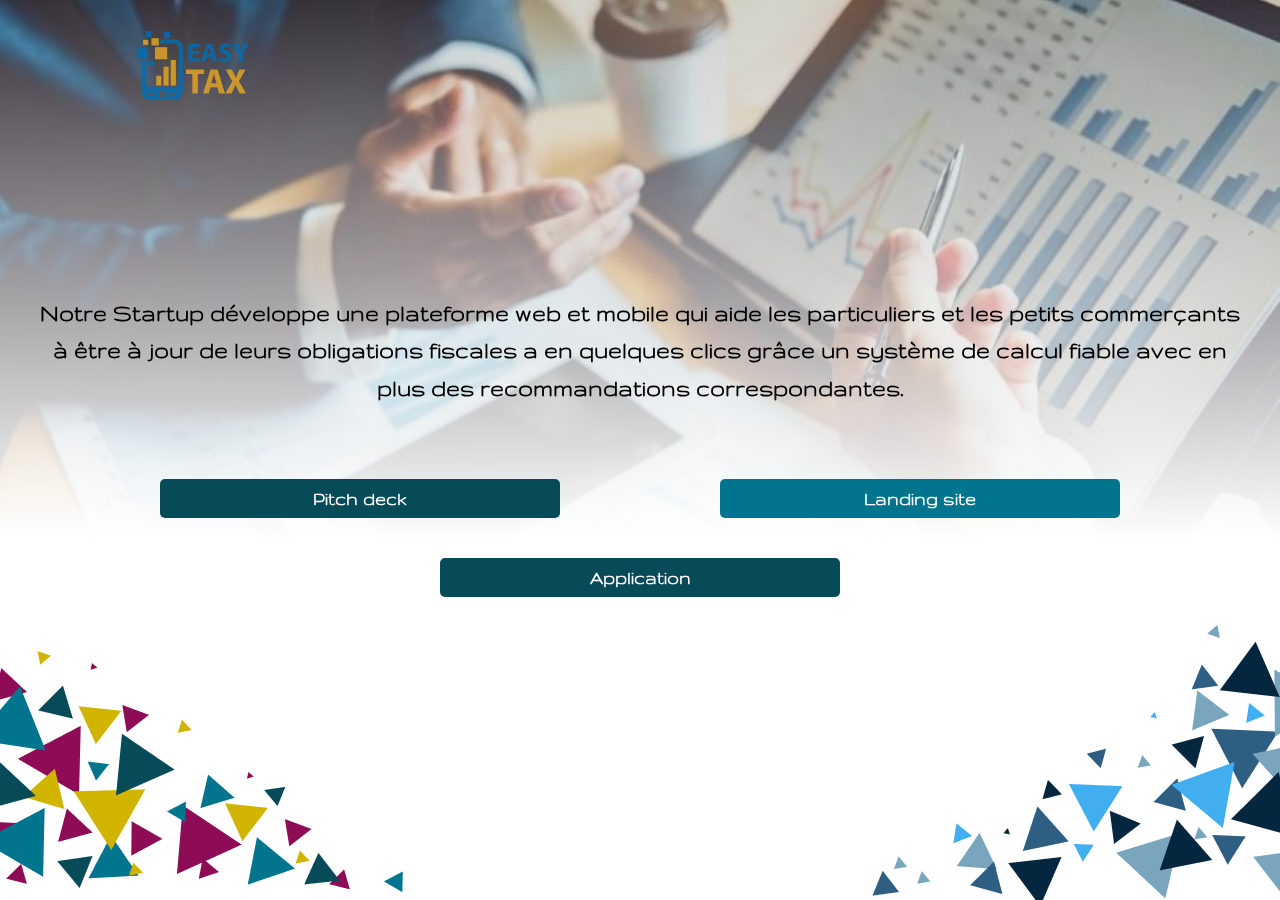
<file: pivot40-tech-easytax/index.html>
<!DOCTYPE html>
<html lang="en">
<head>
    <meta charset="UTF-8">
    <meta name="viewport" content="width=device-width, initial-scale=1.0">
    <title>Easytax Startup SING, Cohorte 2</title>
    <link rel="stylesheet" href="style.css">
    <link rel="stylesheet" href="../style.css">
    <link href="https://fonts.googleapis.com/css2?family=Gruppo&display=swap" rel="stylesheet"> 
</head>
<body>
    
    <main>
        <header>
            <img src="./img/logo_easytax.png" alt="Logo de la startup" class="logo">
            <div class="square"></div>
        </header>

        <div class="content">
            <p class="value-prop">Notre Startup développe une plateforme web et mobile qui aide les particuliers et les petits commerçants à être à jour de leurs obligations fiscales a en quelques clics grâce un système de calcul fiable avec en plus des recommandations correspondantes.
            </p>
            <section class="buttons">
                <a class="button"target="blanc"href="../pitch-deck/PITCH DECK EASYTAX.pdf"id="patch">Pitch deck</a>
                <a class="button"target="blanc"href="#" id="potch">Landing site</a>
                <a class="button"target="blanc"href="https:preprod.easytax.tech" id="putch">Application</a>
            </section>
        </div>
    </main>

</body>
</html>
</file>
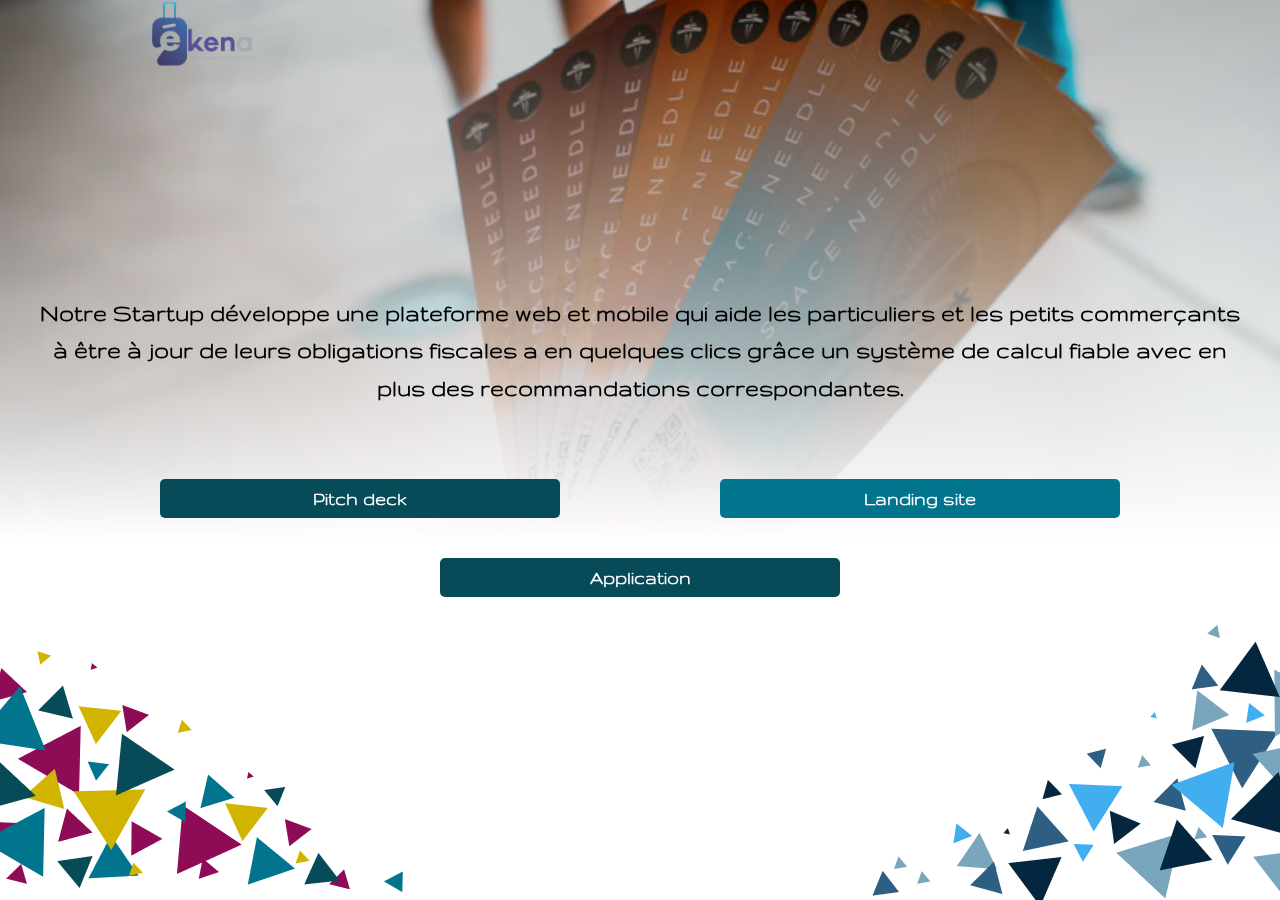
<file: pivot40-tech-ekena/index.html>
<!DOCTYPE html>
<html lang="en">
<head>
    <meta charset="UTF-8">
    <meta name="viewport" content="width=device-width, initial-scale=1.0">
    <title>Ekena Startup SING, Cohorte 2</title>
    <link rel="stylesheet" href="style.css">
    <link rel="stylesheet" href="../style.css">
    <link href="https://fonts.googleapis.com/css2?family=Gruppo&display=swap" rel="stylesheet"> 
</head>
<body>
    
    <main>
        <header>
            <img src="./img/logo.png" alt="Logo de la startup" class="logo">
            <div class="square"></div>
        </header>

        <div class="content">
            <p class="value-prop">Notre Startup développe une plateforme web et mobile qui aide les particuliers et les petits commerçants à être à jour de leurs obligations fiscales a en quelques clics grâce un système de calcul fiable avec en plus des recommandations correspondantes.
            </p>
            <section class="buttons">
                <a class="button"target="blanc"href="../pitch-deck/PITCH DECK EKENA.pdf"id="patch">Pitch deck</a>
                <a class="button"target="blanc"href="https://ekena.pivot40.tech" id="potch">Landing site</a>
                <a class="button"target="blanc"href="#" id="putch">Application</a>
            </section>
        </div>
    </main>

</body>
</html>
</file>
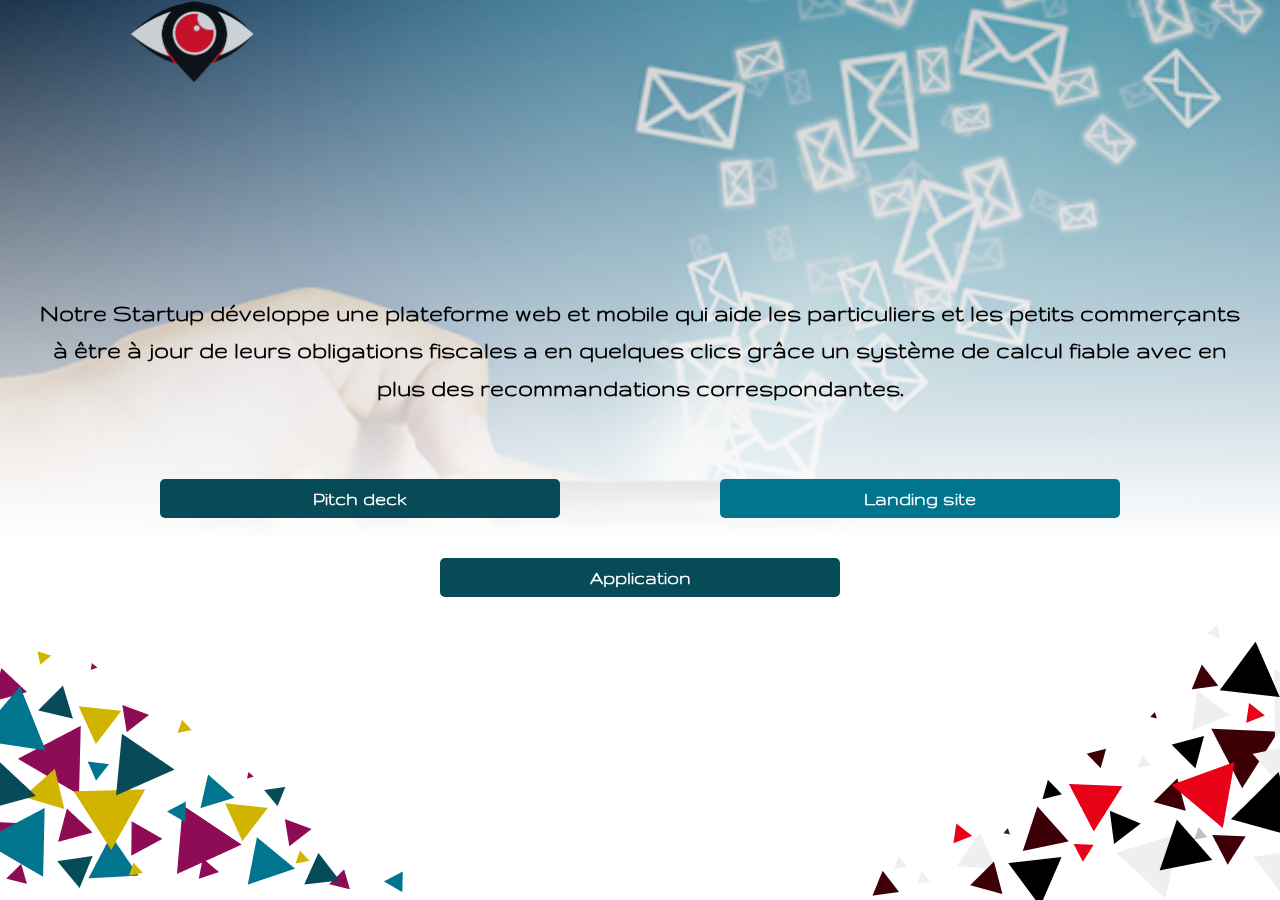
<file: pivot40-tech-identity/index.html>
<!DOCTYPE html>
<html lang="en">
<head>
    <meta charset="UTF-8">
    <meta name="viewport" content="width=device-width, initial-scale=1.0">
    <title>Identity Startup SING, Cohorte 2</title>
    <link rel="stylesheet" href="style.css">
    <link rel="stylesheet" href="../style.css">
    <link href="https://fonts.googleapis.com/css2?family=Gruppo&display=swap" rel="stylesheet"> 
</head>
<body>
    
    <main>
        <header>
            <img src="./img/logo.png" alt="Logo de la startup" class="logo">
            <div class="square"></div>
        </header>

        <div class="content">
            <p class="value-prop">Notre Startup développe une plateforme web et mobile qui aide les particuliers et les petits commerçants à être à jour de leurs obligations fiscales a en quelques clics grâce un système de calcul fiable avec en plus des recommandations correspondantes.
            </p>
            <section class="buttons">
                <a class="button"target="blanc"href="../pitch-deck/PITCH DECK IDENTITY.pdf"id="patch">Pitch deck</a>
                <a class="button"target="blanc"href="https://identitysecu.com/m" id="potch">Landing site</a>
                <a class="button"target="blanc"href="#" id="putch">Application</a>
            </section>
        </div>
    </main>

</body>
</html>
</file>
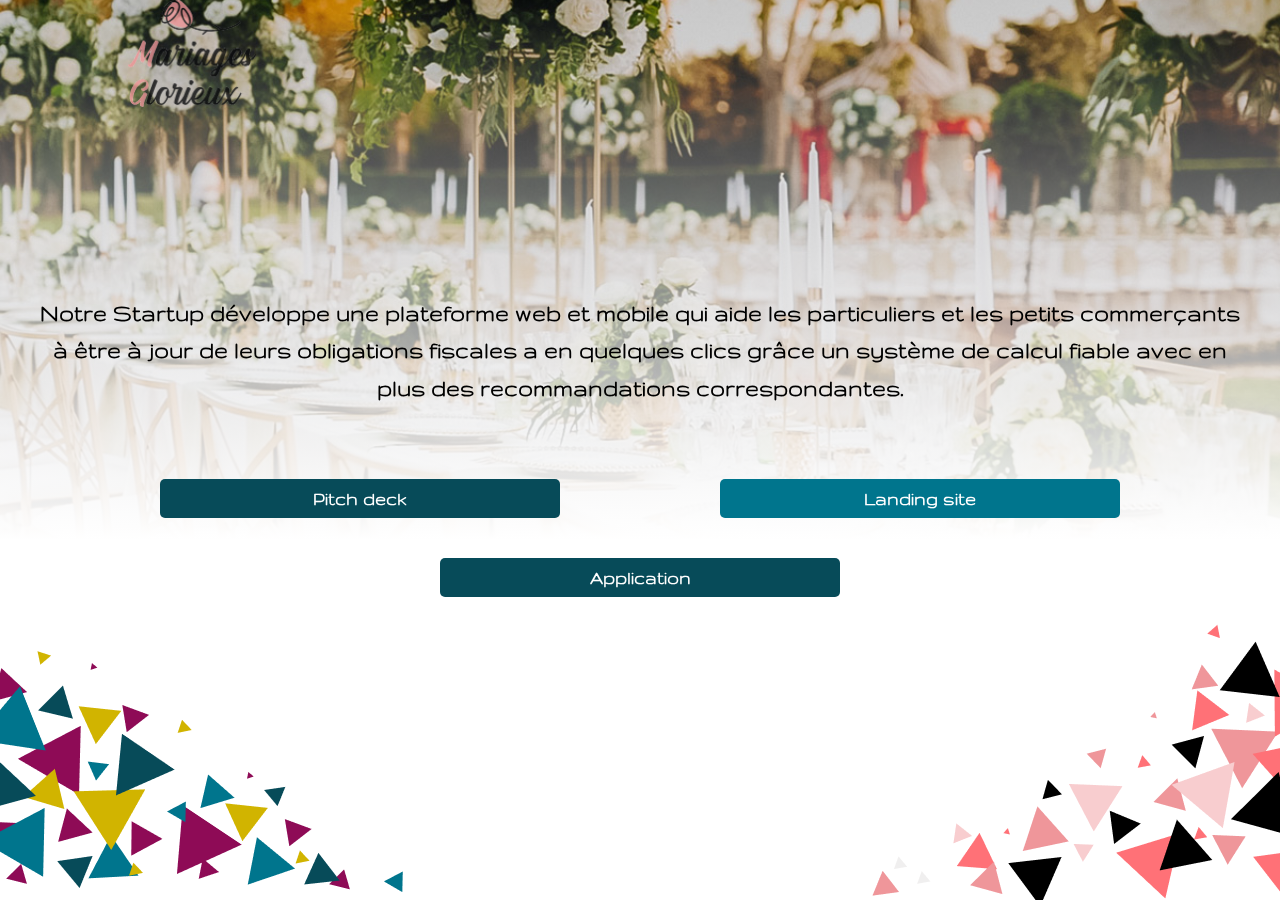
<file: pivot40-tech-mariage-glorieux/index.html>
<!DOCTYPE html>
<html lang="en">
<head>
    <meta charset="UTF-8">
    <meta name="viewport" content="width=device-width, initial-scale=1.0">
    <title>Mariage Glorieux Startup SING, Cohorte 2</title>
    <link rel="stylesheet" href="style.css">
    <link rel="stylesheet" href="../style.css">
    <link href="https://fonts.googleapis.com/css2?family=Gruppo&display=swap" rel="stylesheet"> 
</head>
<body>
    
    <main>
        <header>
            <img src="./img/logo.png" alt="Logo de la startup" class="logo">
            <div class="square"></div>
        </header>

        <div class="content">
            <p class="value-prop">Notre Startup développe une plateforme web et mobile qui aide les particuliers et les petits commerçants à être à jour de leurs obligations fiscales a en quelques clics grâce un système de calcul fiable avec en plus des recommandations correspondantes.
            </p>
            <section class="buttons">
                <a class="button"target="blanc"href="../pitch-deck/PITCH DECK OMG.pdf"id="patch">Pitch deck</a>
                <a class="button" href="#" id="potch">Landing site</a>
                <a class="button" href="#" id="putch">Application</a>
            </section>
        </div>
    </main>

</body>
</html>
</file>
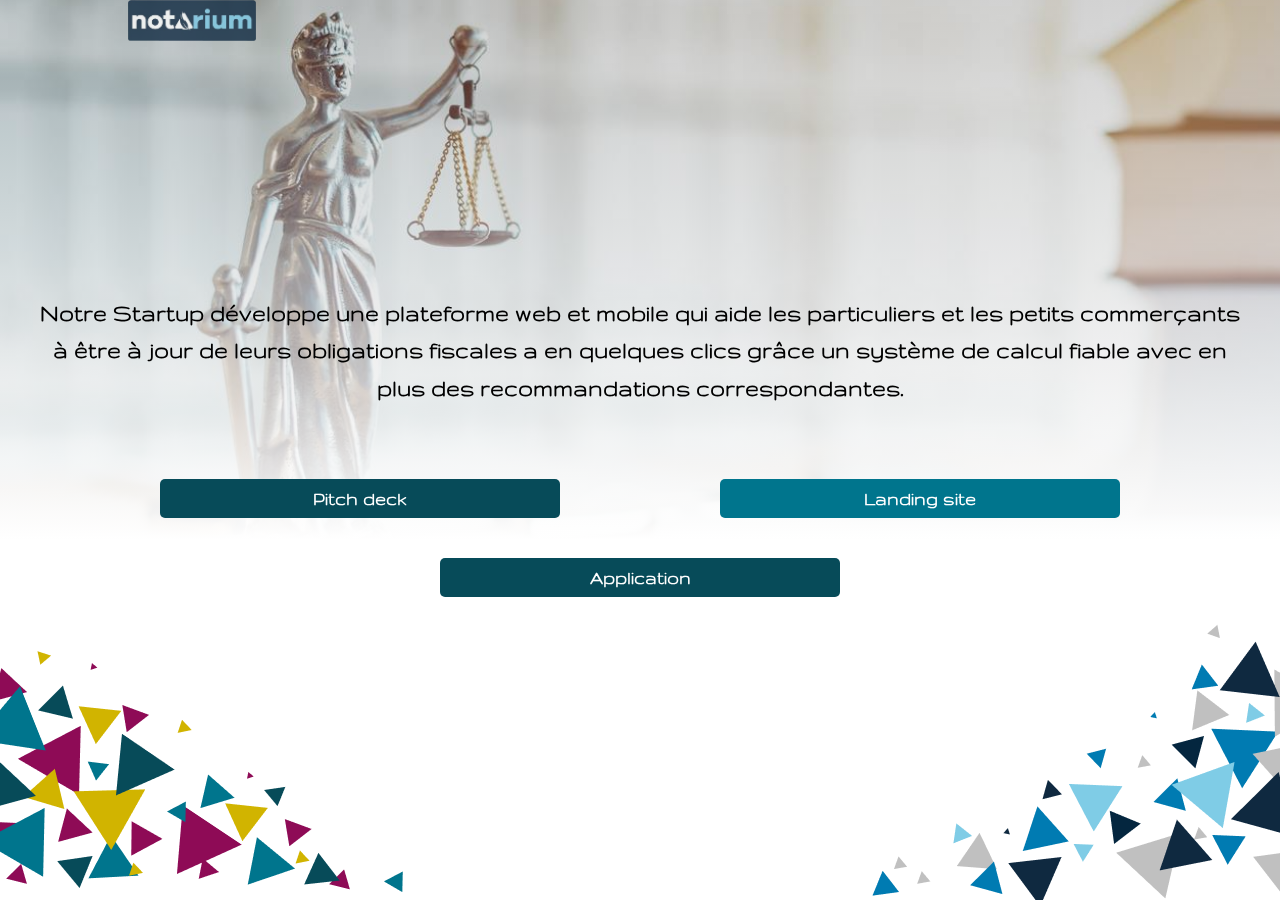
<file: pivot40-tech-notarium/index.html>
<!DOCTYPE html>
<html lang="en">
<head>
    <meta charset="UTF-8">
    <meta name="viewport" content="width=device-width, initial-scale=1.0">
    <title>Notarium Startup SING, Cohorte 2</title>
    <link rel="stylesheet" href="style.css">
    <link rel="stylesheet" href="../style.css">
    <link href="https://fonts.googleapis.com/css2?family=Gruppo&display=swap" rel="stylesheet"> 
</head>
<body>
    
    <main>
        <header>
            <img src="./img/logo.png" alt="Logo de la startup" class="logo">
            <div class="square"></div>
        </header>

        <div class="content">
            <p class="value-prop">Notre Startup développe une plateforme web et mobile qui aide les particuliers et les petits commerçants à être à jour de leurs obligations fiscales a en quelques clics grâce un système de calcul fiable avec en plus des recommandations correspondantes.
            </p>
            <section class="buttons">
                <a class="button"target="blanc"href="../pitch-deck/PITCH DECK NOTARIUM.pdf"id="patch">Pitch deck</a>
                <a class="button"target="blanc"href="https://notairega.pivot40.tech" id="potch">Landing site</a>
                <a class="button"target="blanc"href="#" id="putch">Application</a>
            </section>
        </div>
    </main>

</body>
</html>
</file>
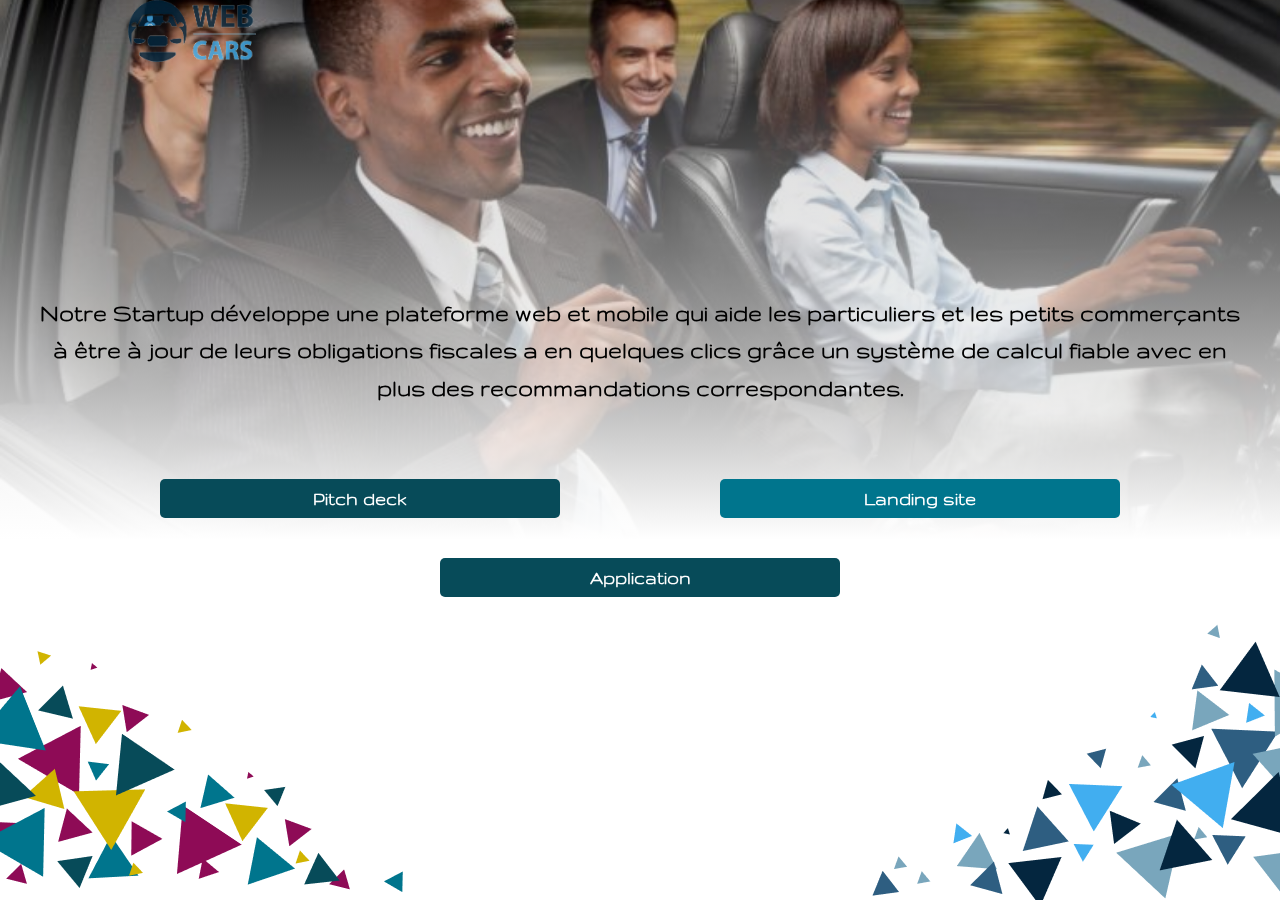
<file: pivot40-tech-webcars/index.html>
<!DOCTYPE html>
<html lang="en">
<head>
    <meta charset="UTF-8">
    <meta name="viewport" content="width=device-width, initial-scale=1.0">
    <title>Webcars Startup SING, Cohorte 2</title>
    <link rel="stylesheet" href="style.css">
    <link rel="stylesheet" href="../style.css">
    <link href="https://fonts.googleapis.com/css2?family=Gruppo&display=swap" rel="stylesheet"> 
</head>
<body>
    
    <main>
        <header>
            <img src="./img/logo.png" alt="Logo de la startup" class="logo">
            <div class="square"></div>
        </header>

        <div class="content">
            <p class="value-prop">Notre Startup développe une plateforme web et mobile qui aide les particuliers et les petits commerçants à être à jour de leurs obligations fiscales a en quelques clics grâce un système de calcul fiable avec en plus des recommandations correspondantes.
            </p>
            <section class="buttons">
                <a class="button"target="blanc"href="../pitch-deck/PITCH DECK WEBCARS.pdf"id="patch">Pitch deck</a>
                <a class="button"target="blanc"href="https://web-cars.ga" id="potch">Landing site</a>
                <a class="button"target="blanc"href="https://singdev.github.io/webcars-mobile/releases" id="putch">Application</a>
            </section>
        </div>
    </main>

</body>
</html>
</file>
<file: pivot40-tech-easytax/style.css>
header{
    background-image: url("./img/photo.jpeg");
}

body {
    background: url(../pivot40-tech-base-master/img/triangle.png);
}
</file>
<file: style.css>
*{
    margin: 0;
    padding: 0;
    box-sizing: border-box;
}

header {
    background-repeat: no-repeat;
    background-size: cover;
    background-position: center;
    height: 60%;
    display: flex;
    flex-direction: column;
    align-items: flex-end;
}

.square {
    height: 50%;
    width: 100vw;
    background: linear-gradient(#0000002c,#ffffff);
    height: 100%;
}

header img {
    position: absolute;
    width: 10%;
    top: 0;
    left: 10%;
    opacity: 0.8;
}

p{
    text-align: center;
    font-family: 'Gruppo', cursive;
    font-size: 25px;
    color: #000000;
    font-weight: bold;
    padding: 32px;
    line-height: 1.5em;
}

section{
    display: flex;
    flex-direction: row;
    justify-content: space-evenly;
    padding: 20px;
    flex-wrap: wrap;
    z-index: 300;
}

body {
    background-position: bottom;
    width: 100vw;
    height: 100vh;
}

.buttons {
    z-index: 30;
}

main{
    display: flex;
    flex-direction: column;
    height: 100vh;

}

#potch{
    color: #ffffff;
    background-color: #00758D;
}


#putch{
    color: #ffffff;
    background-color: #074b59;
}

#patch{
    color: #ffffff;
    background-color: #074b59;
}

.button {
    width: 400px;
    border: none;
    padding: 10px;
    border-radius: 5px;
    font-family: 'Gruppo', cursive;
    font-size: 20px;
    font-weight: bold;
    transition: 0.4s;
    text-decoration: none;
    display: inline-block;
    text-align: center;
    margin: 20px;
}

.button:hover {
    cursor: pointer;
    opacity: 0.8;
}

.content {
    width: 100vw;
    height: 100vh;
    position: fixed;
    top: 0;
    left: 0;
    display: flex;
    flex-direction: column;
    justify-content: center;
}
</file>
<file: pivot40-tech-ekena/style.css>
header{
    background-image: url("./img/fond.webp");
}

body {
    background: url(./img/triangle.png);
}
</file>
<file: pivot40-tech-identity/style.css>
header{
    background-image: url("./img/photo.jpg");
}

body {
    background: url(./img/fond.png);
}
</file>
<file: pivot40-tech-mariage-glorieux/style.css>
header{
    background-image: url("./img/photo.jpg");
}

body {
    background: url(./img/fond.png);
}
</file>
<file: pivot40-tech-notarium/style.css>
header{
    background-image: url("./img/photo.jpg");
}

body {
    background: url(./img/fond.png);
}
</file>
<file: pivot40-tech-webcars/style.css>
header{
    background-image: url("./img/photo.jpg");
}

body {
    background: url(../pivot40-tech-base-master/img/triangle.png);
}
</file>
